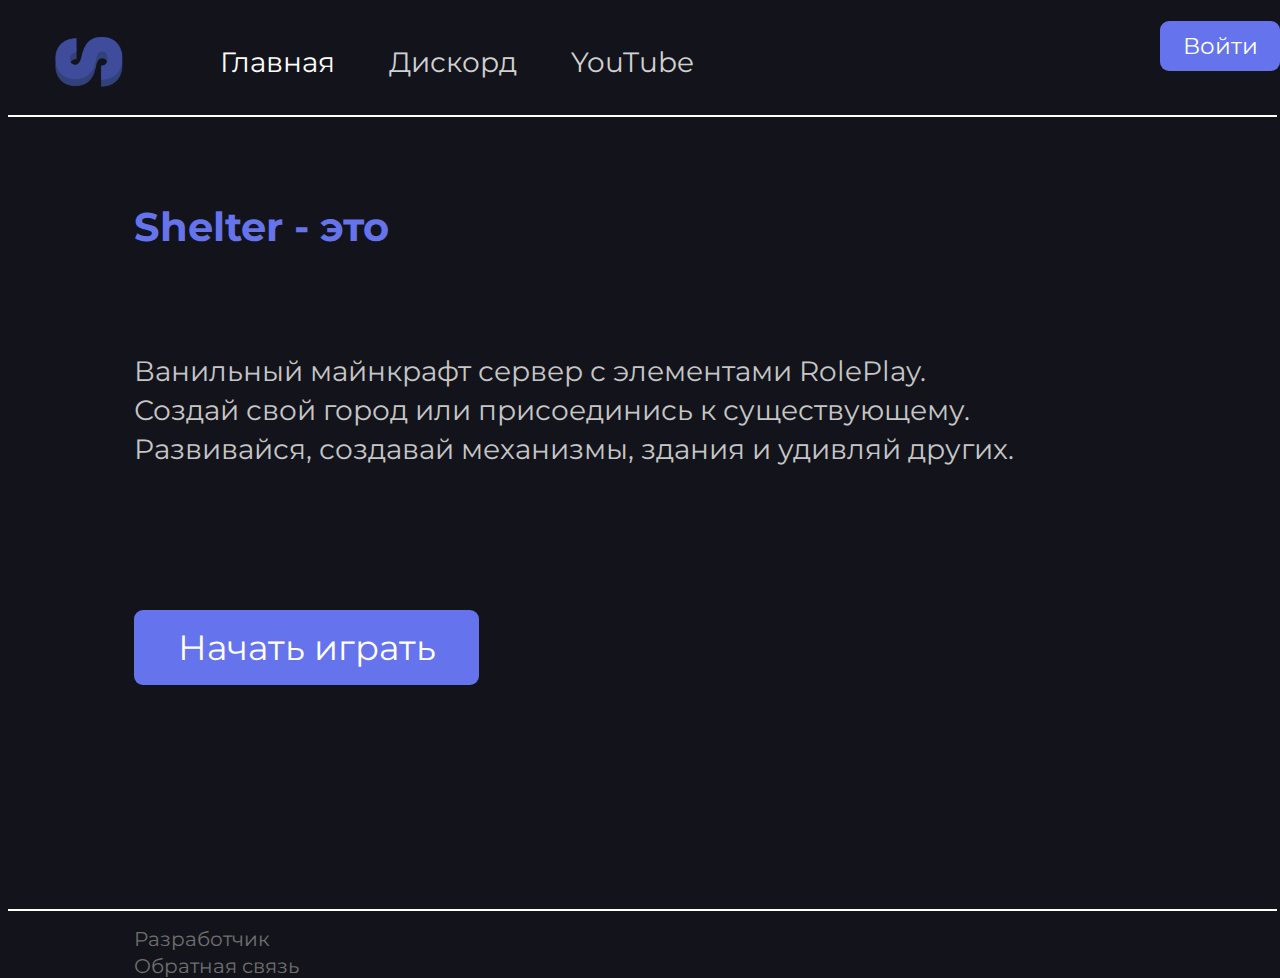
<file: index.html>
<!DOCTYPE html>
<html>
  <head>
    <title>Shelter - Ванилла</title>
    <meta http-equiv="X-UA-Compatible" content="IE=edge" />
    <meta name="viewport" content="width=device-width, initial-scale=1.0" />
    <link rel="stylesheet" href="styles.css" />
    <meta charset="UTF-8" />
    <link rel="preconnect" href="https://fonts.googleapis.com" />
    <link rel="preconnect" href="https://fonts.gstatic.com" crossorigin />
    <link
      href="https://fonts.googleapis.com/css2?family=Montserrat&display=swap"
      rel="stylesheet"
    />
    <link rel="shortcut icon" type="image/x-icon" href="images/shelter.png" />
  </head>
  <body>
    <div class="navbar">
      <!-- <img src="images/logo.svg" alt="Логотип" class="logo" /> -->
      <img src="images/shelter.png" alt="Логотип" class="logo2" />
      <ul class="nav">
        <li><a class="nav-text active" href="/">Главная</a></li>
        <li><a class="nav-text" href="/" target="_blank">Дискорд</a></li>
        <li>
          <a
            class="nav-text"
            href="https://www.youtube.com/channel/UCzOzmmUIo-Xds_sxIYvTCPA"
            target="_blank"
            >YouTube</a
          >
        </li>
      </ul>
      <a href="/engineer"><button class="sign">Войти</button></a>
      <img class="nav-img" src="images/header.svg" />
    </div>
    <div class="desc">
      <h1>Shelter - это</h1>
      <h2>
        Ванильный майнкрафт сервер с элементами RolePlay.<br />
        Создай свой город или присоединись к существующему. <br />Развивайся,
        создавай механизмы, здания и удивляй других.
      </h2>
      <a id="openjoin"><button>Начать играть</button></a>
      <div class="scene">
        <img src="images/scene.png" class="scene-img" />
      </div>
    </div>
    <div class="footer">
      <img class="footer-img" src="images/header.svg" />
      <div class="urls">
        <a class="dev" href="https://ignatka.tk" target="_blank">Разработчик</a>
        <a class="feedback">Обратная связь</a>
      </div>
    </div>

    <div class="snowflakes" aria-hidden="true">
      <!-- <div class="snowflake"><img src="images/shelter.png" width="35px" /></div> -->
      <div class="snowflake">💲</div>
      <div class="snowflake">💵</div>
      <div class="snowflake">💲</div>
      <div class="snowflake">💵</div>
      <div class="snowflake">💲</div>
      <div class="snowflake">💵</div>
      <div class="snowflake">💲</div>
      <div class="snowflake">💵</div>
      <div class="snowflake">💲</div>
      <div class="snowflake">💵</div>
      <div class="snowflake">💲</div>
      <div class="snowflake">💵</div>
      <div class="snowflake">💲</div>
    </div>

    <div id="join" class="modal">
      <div class="modal-content">
        <span class="close">&times;</span>
        <button class="donmenu">
          <div class="donate">
            <script src="https://api.trademc.org/trademcapi.js"></script>
            <div id="trademc-buyform"></div>
            <script>
              TrademcAPI.GetBuyForm({
                Shop: "196785",
                Title: "Купить проходку",
                Nickname: "Введите ваш никнейм",
                Item: "Выберите товар",
                Coupon: "Код пригласившего, если есть",
                Button: "Продолжить",
                Success_URL: "https://shelter.ml/",
                Pending_URL: "https://shelter.ml/",
                Fail_URL: "https://shelter.ml/",
                PastPlaceID: "trademc-buyform",
              });
            </script>
          </div>
        </button>
      </div>
    </div>
    <script>
      var modal = document.getElementById("join");
      var btn = document.getElementById("openjoin");
      var span = document.getElementsByClassName("close")[0];
      btn.onclick = function () {
        modal.style.display = "block";
      };
      span.onclick = function () {
        modal.style.display = "none";
      };
      window.onclick = function (event) {
        if (event.target == modal) {
          modal.style.display = "none";
        }
      };
    </script>
  </body>
</html>
</file>
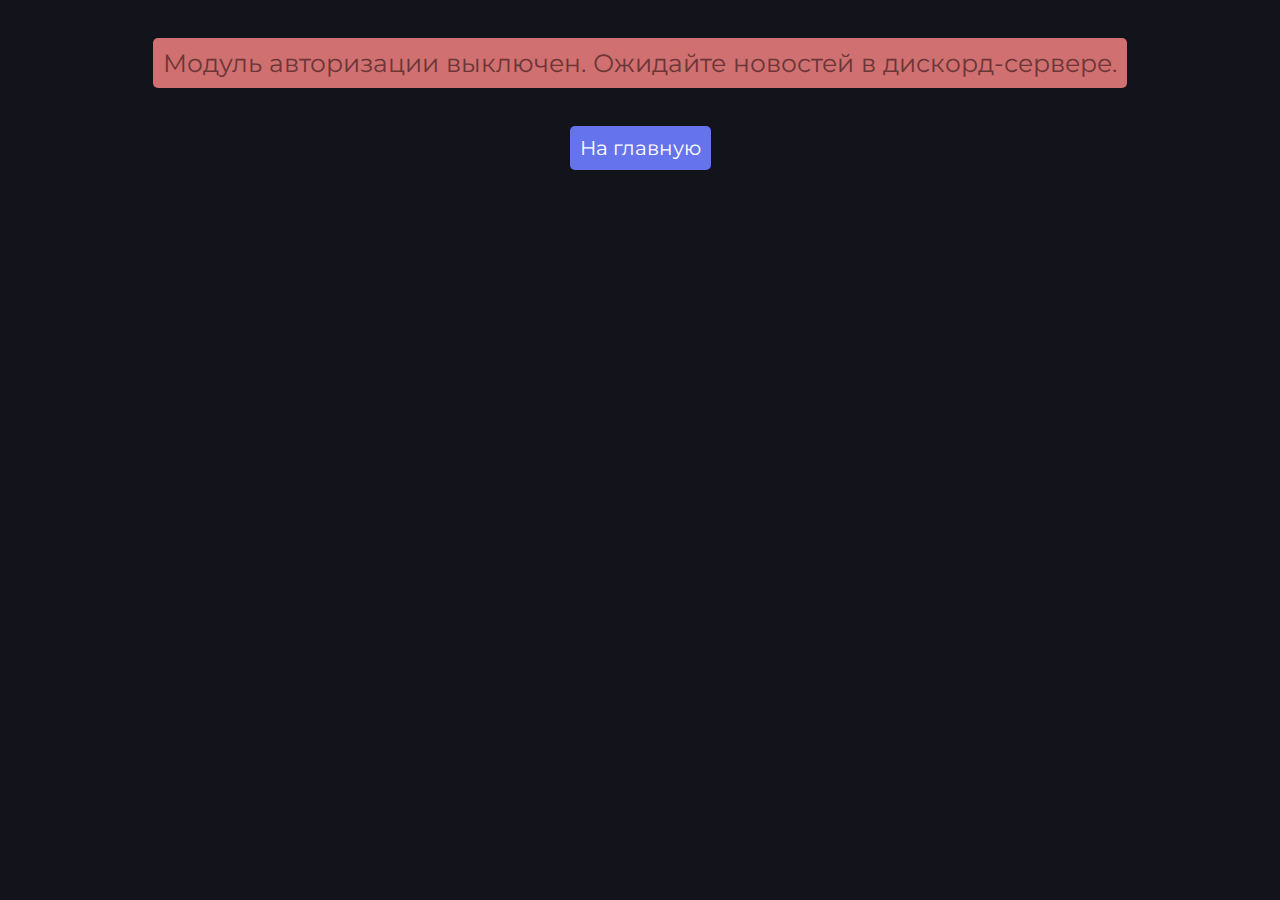
<file: engineer.html>
<!DOCTYPE html>
<html>
  <head>
    <title>Shelter - Личный кабинет</title>
    <meta http-equiv="X-UA-Compatible" content="IE=edge" />
    <meta name="viewport" content="width=device-width, initial-scale=1.0" />
    <link rel="stylesheet" href="styles.css" />
    <meta charset="UTF-8" />
    <link rel="preconnect" href="https://fonts.googleapis.com" />
    <link rel="preconnect" href="https://fonts.gstatic.com" crossorigin />
    <link
      href="https://fonts.googleapis.com/css2?family=Montserrat&display=swap"
      rel="stylesheet"
    />
    <link rel="shortcut icon" type="image/x-icon" href="images/shelter.png" />
  </head>
  <body>
    <div class="alert">
      <button class="alert-btn">
        Модуль авторизации выключен. Ожидайте новостей в дискорд-сервере.
      </button>
    </div>
    <div class="alert-home">
      <a href="/"><button class="home-home">На главную</button></a>
    </div>
  </body>
</html>
</file>
<file: styles.css>
body {
  background-color: #13141b !important;
}

.logo {
  position: absolute;
  width: 85px;
  height: 85px;
  left: 38px;
  top: 15px;

  background: #d9d9d9;
  border-radius: 14px;
}

.logo2 {
  position: absolute;
  width: 68px;
  left: 55px;
  top: 35px;
}
@media screen and (max-width: 600px) {
  .logo2 {
    width: 0;
  }
}

.nav-img {
  width: 99%;
  height: 0px;
  border: 1px solid #ffffff;
  top: 115px;
  position: absolute;
}
@media screen and (max-width: 600px) {
  .nav-img {
    top: 135px;
    width: 85%;
  }
}
@media screen and (max-width: 500px) {
  .nav-img {
    top: 135px;
    width: 97%;
  }
}

.nav-text {
  font-family: "Montserrat";
  font-weight: 400;
  font-size: 28px;
  line-height: 39px;

  color: #d1d1d1;
  text-decoration: none;
  -webkit-transition: 0.2s;
  -moz-transition: 0.2s;
}
@media screen and (max-width: 600px) {
  .nav-text {
    font-size: 25px;
  }
}
@media screen and (max-width: 400px) {
  .nav-text {
    font-size: 22px;
  }
}

.nav .active {
  color: #ffffff;
}

.nav-text:hover {
  color: #ffffff;
  -webkit-transition: 0.2s;
  -moz-transition: 0.2s;
}

.nav {
  position: absolute;
  left: 130px;
  top: 27px;
}
@media screen and (max-width: 600px) {
  .nav {
    top: -2px;
    left: 10px;
  }
}

.nav li {
  display: inline;
  margin-left: 50px;
}
@media screen and (max-width: 600px) {
  .nav li {
    display: flex;
  }
}
@media screen and (max-width: 1200px) {
  .nav li {
    margin-left: 15%;
  }
}
@media screen and (max-width: 788) {
  .nav li {
    margin-left: 5%;
  }
}

.sign {
  background-color: #6573ec;
  color: #ffffff;
  border-radius: 9px;
  width: 120px;
  height: 50px;
  position: absolute;
  margin-top: 1%;
  margin-left: 90%;
  font-family: "Montserrat";
  font-weight: 400;
  font-size: 23px;
  border-color: #ffffff00;
  -webkit-transition: 0.2s;
  -moz-transition: 0.2s;
}

@media screen and (max-width: 600px) {
  .sign {
    margin-left: 60%;
  }
}
@media screen and (max-width: 1200px) {
  .sign {
    margin-left: 60%;
  }
}

.sign:hover {
  background-color: #7580eb;
  cursor: pointer;
  -webkit-transition: 0.2s;
  -moz-transition: 0.2s;
}

.desc h1 {
  position: absolute;
  width: 329px;
  height: 59px;
  left: 134px;
  top: 170px;

  font-family: "Montserrat";
  font-style: normal;
  font-weight: 700;
  font-size: 40px;
  line-height: 59px;

  color: #6573ec;
}
@media screen and (max-width: 1200px) {
  .desc h1 {
    left: 100px;
    font-size: 35px;
  }
}
@media screen and (max-width: 600px) {
  .desc h1 {
    left: 55px;
    font-size: 25px;
  }
}

.desc h2 {
  position: absolute;
  /* width: 842px; */
  /* height: 162px; */
  left: 134px;
  top: 329px;

  font-family: "Montserrat";
  font-style: normal;
  font-weight: 400;
  font-size: 28px;
  line-height: 39px;

  color: #c6c6c6;
}
@media screen and (max-width: 1200px) {
  .desc h2 {
    left: 100px;
    font-size: 20px;
    top: 300px;
  }
}
@media screen and (max-width: 780px) {
  .desc h2 {
    font-size: 18px;
    width: 70%;
  }
}
@media screen and (max-width: 600px) {
  .desc h2 {
    left: 55px;
    font-size: 15px;
    top: 250px;
  }
}

.desc button {
  position: absolute;
  width: 345px;
  height: 75px;
  left: 134px;
  top: 610px;

  background: #6573ec;
  border-radius: 9px;

  font-family: "Montserrat";
  font-style: normal;
  font-weight: 400;
  font-size: 35px;
  line-height: 59px;

  color: #ffffff;
  border-color: #ffffff00;
  -webkit-transition: 0.2s;
  -moz-transition: 0.2s;
}

@media screen and (max-width: 700px) {
  .desc button {
    width: 325px;
    height: 55px;
    left: 45px;
    top: 550px;
    font-size: 25px;
  }
}

.desc button:hover {
  background-color: #7580eb;
  cursor: pointer;
  -webkit-transition: 0.2s;
  -moz-transition: 0.2s;
}

.footer-img {
  width: 99%;
  height: 0px;
  border: 1px solid #ffffff;
  top: 101%;
  position: absolute;
}
@media screen and (max-width: 600px) {
  .footer-img {
    width: 85%;
  }
}
@media screen and (max-width: 500px) {
  .footer-img {
    width: 97%;
  }
}

.dev {
  width: 200px;
  height: 24px;
  left: 134px;
  top: 103%;
  position: absolute;

  font-family: "Montserrat";
  font-style: normal;
  font-weight: 400;
  font-size: 20px;
  line-height: 24px;

  color: #6f6f6f;
  text-decoration: none;
}

.scene {
  text-align: right;
  margin-top: 8%;
  position: absolute;
  z-index: -5;
}

.scene-img {
  width: 40%;
}
@media screen and (max-width: 1500px) {
  .scene-img {
    width: 30%;
  }
}

@media screen and (max-width: 1400px) {
  .scene-img {
    width: 0%;
  }
}

.feedback {
  left: 134px;
  top: 106%;
  position: absolute;

  font-family: "Montserrat";
  font-style: normal;
  font-weight: 400;
  font-size: 20px;
  line-height: 24px;

  color: #6f6f6f;
}

::-webkit-scrollbar {
  width: 10px;
}

::-webkit-scrollbar-track {
  background-color: #13141b;
}

::-webkit-scrollbar-thumb {
  background: rgb(145, 145, 145);
  border-radius: 5px;
}

::-webkit-scrollbar-thumb:hover {
  background: #555;
}

.modal {
  display: none;
  position: fixed;
  text-align: center;
  z-index: 1;
  padding-top: 100px;
  left: 0;
  top: 0;
  width: 100%;
  height: 150%;
  overflow: auto;
  background-color: rgb(0, 0, 0);
  background-color: rgba(0, 0, 0, 0.551);
}

.donmenu {
  border-radius: 10px;
  border-width: 0;
  background-color: rgb(255, 255, 255);
  color: rgb(22, 22, 22);
  width: 50%;
  font-family: "Montserrat";
  font-weight: 400;
  font-size: 150%;
}
@media screen and (max-width: 1000px) {
  .donmenu {
    width: 60%;
  }
}
@media screen and (max-width: 600px) {
  .donmenu {
    width: 100%;
  }
}

.trademc-buyform-button {
  background-color: #6573ec !important;
  font-family: "Montserrat";
  font-weight: 400;
}

.modal-content {
  background-color: #fefefe;
  margin: auto;
  padding: 20px;
  border: 1px solid #888;
  width: 50%;
  border-radius: 10px;
}
@media screen and (max-width: 1000px) {
  .modal-content {
    width: 60%;
  }
}
@media screen and (max-width: 600px) {
  .modal-content {
    width: 80%;
  }
}

.close {
  color: #aaaaaa;
  float: right;
  font-size: 28px;
  font-weight: bold;
}

.close:hover,
.close:focus {
  color: #000;
  text-decoration: none;
  cursor: pointer;
}

.error {
  align-items: center;
  display: grid;
  justify-content: center;
}

.error-text {
  font-family: "Montserrat";
  font-weight: 400;
  color: white;
}
.alert {
  align-items: center;
  display: grid;
  justify-content: center;
  margin-top: 3%;
}

.alert-btn {
  background-color: rgb(208, 112, 112);

  font-size: 25px;
  border-radius: 5px;
  border-style: none;
  padding: 10px;
  font-family: "Montserrat";
  font-weight: 400;
  color: rgb(108, 54, 54);
}

.alert-home {
  align-items: center;
  display: grid;
  justify-content: center;
  margin-top: 3%;
}

.home-home {
  background-color: #6573ec;

  font-size: 20px;
  border-radius: 5px;
  border-style: none;
  padding: 10px;
  font-family: "Montserrat";
  font-weight: 400;
  color: rgb(255, 255, 255);
  -webkit-transition: 0.2s;
  -moz-transition: 0.2s;
}

.home-home:hover {
  background-color: #7580eb;
  cursor: pointer;
  -webkit-transition: 0.2s;
  -moz-transition: 0.2s;
}

@media screen and (max-width: 600px) {
  .home-home {
    margin-top: 69%;
  }
}

@media screen and (max-width: 600px) {
  .alert-btn {
    font-size: 15px;
  }
}

/* эффекты */
/* эффекты */
/* эффекты */
/* эффекты */

.snowflake {
  color: #fff;
  font-size: 1em;
  font-family: Arial;
  text-shadow: 0 0 1px #000;
}

@-webkit-keyframes snowflakes-fall {
  0% {
    top: -10%;
  }
  100% {
    top: 100%;
  }
}
@-webkit-keyframes snowflakes-shake {
  0% {
    -webkit-transform: translateX(0px);
    transform: translateX(0px);
  }
  50% {
    -webkit-transform: translateX(80px);
    transform: translateX(80px);
  }
  100% {
    -webkit-transform: translateX(0px);
    transform: translateX(0px);
  }
}
@keyframes snowflakes-fall {
  0% {
    top: -10%;
  }
  100% {
    top: 100%;
  }
}
@keyframes snowflakes-shake {
  0% {
    transform: translateX(0px);
  }
  50% {
    transform: translateX(80px);
  }
  100% {
    transform: translateX(0px);
  }
}
.snowflake {
  position: fixed;
  top: -10%;
  z-index: -2;
  -webkit-user-select: none;
  -moz-user-select: none;
  -ms-user-select: none;
  user-select: none;
  cursor: default;
  -webkit-animation-name: snowflakes-fall, snowflakes-shake;
  -webkit-animation-duration: 10s, 3s;
  -webkit-animation-timing-function: linear, ease-in-out;
  -webkit-animation-iteration-count: infinite, infinite;
  -webkit-animation-play-state: running, running;
  animation-name: snowflakes-fall, snowflakes-shake;
  animation-duration: 10s, 5s;
  animation-timing-function: linear, ease-in-out;
  animation-iteration-count: infinite, infinite;
  animation-play-state: running, running;
}
.snowflake:nth-of-type(0) {
  left: 1%;
  -webkit-animation-delay: 0s, 0s;
  animation-delay: 0s, 0s;
}
.snowflake:nth-of-type(1) {
  left: 10%;
  -webkit-animation-delay: 1s, 1s;
  animation-delay: 1s, 1s;
}
.snowflake:nth-of-type(2) {
  left: 20%;
  -webkit-animation-delay: 6s, 0.5s;
  animation-delay: 6s, 0.5s;
}
.snowflake:nth-of-type(3) {
  left: 30%;
  -webkit-animation-delay: 4s, 2s;
  animation-delay: 4s, 2s;
}
.snowflake:nth-of-type(4) {
  left: 40%;
  -webkit-animation-delay: 2s, 2s;
  animation-delay: 2s, 2s;
}
.snowflake:nth-of-type(5) {
  left: 50%;
  -webkit-animation-delay: 8s, 3s;
  animation-delay: 8s, 3s;
}
.snowflake:nth-of-type(6) {
  left: 60%;
  -webkit-animation-delay: 6s, 2s;
  animation-delay: 6s, 2s;
}
.snowflake:nth-of-type(7) {
  left: 70%;
  -webkit-animation-delay: 2.5s, 1s;
  animation-delay: 2.5s, 1s;
}
.snowflake:nth-of-type(8) {
  left: 80%;
  -webkit-animation-delay: 1s, 0s;
  animation-delay: 1s, 0s;
}
.snowflake:nth-of-type(9) {
  left: 90%;
  -webkit-animation-delay: 3s, 1.5s;
  animation-delay: 3s, 1.5s;
}
</file>
